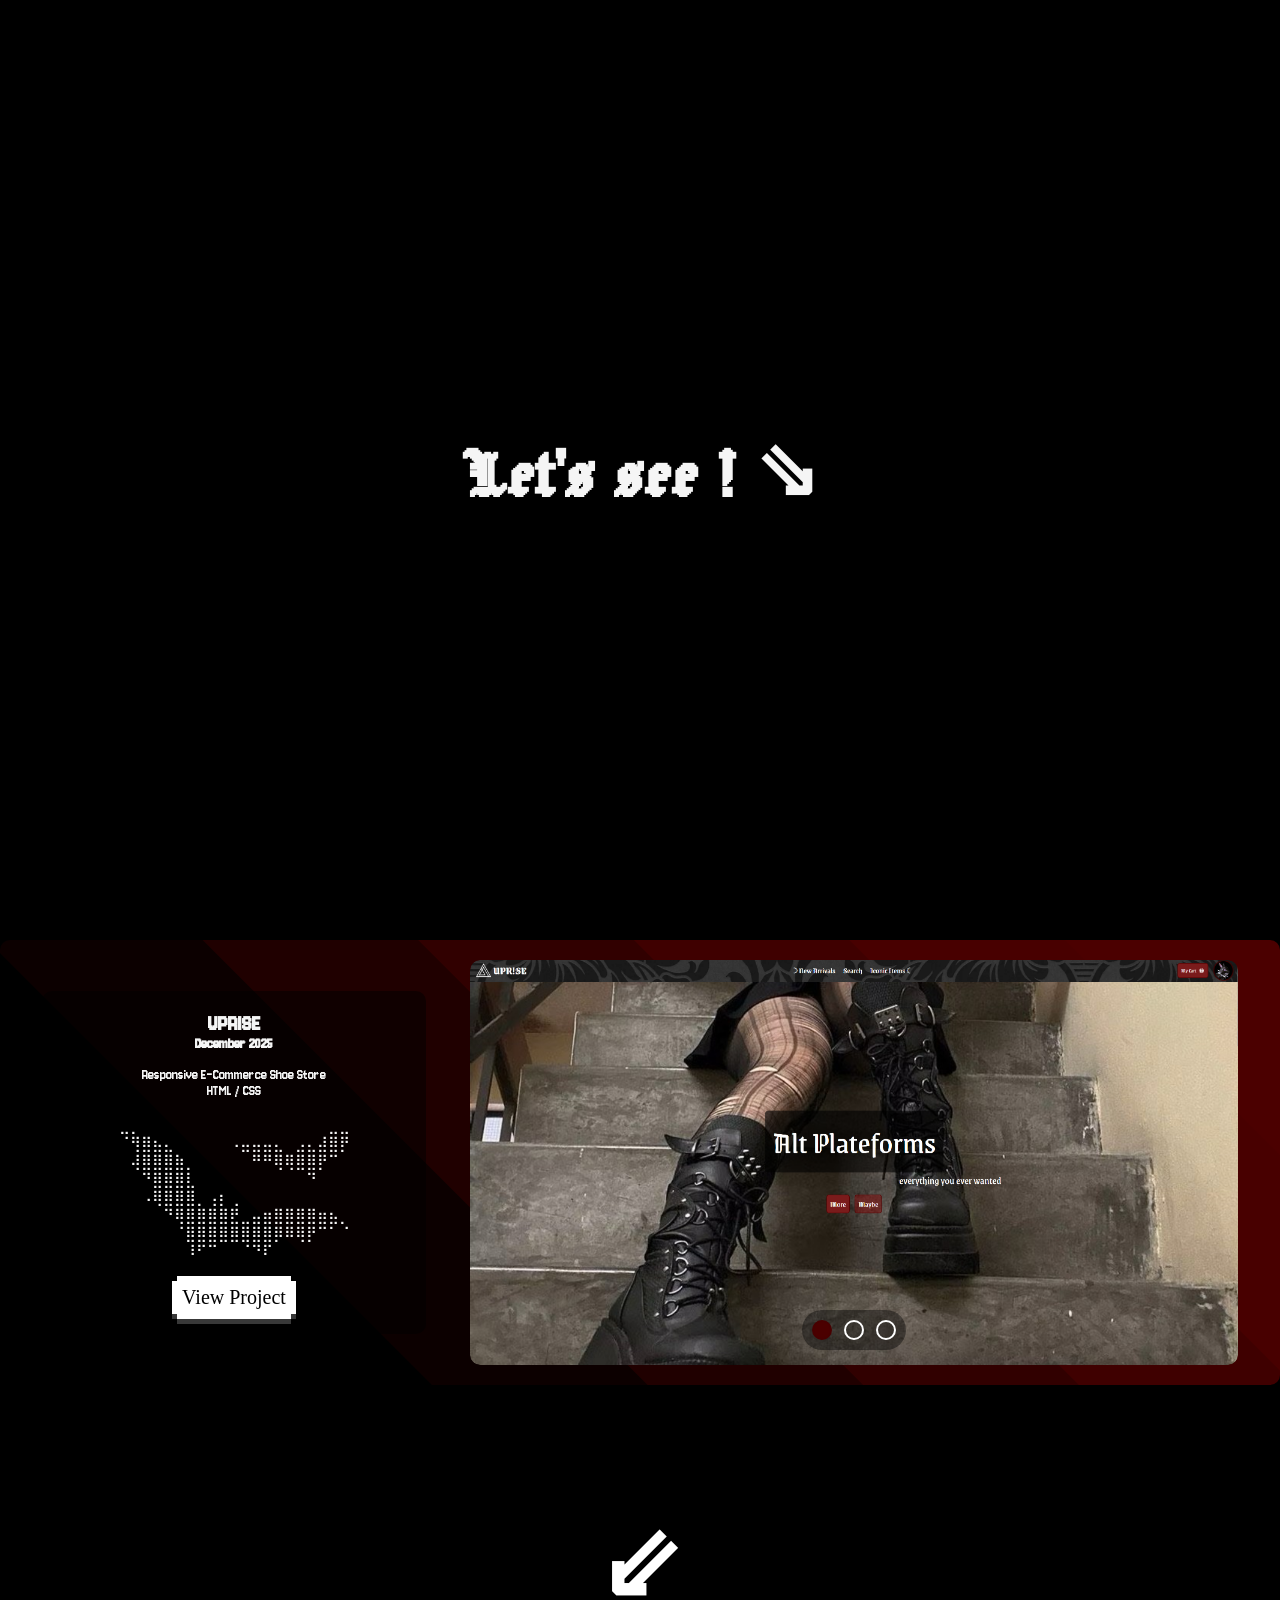
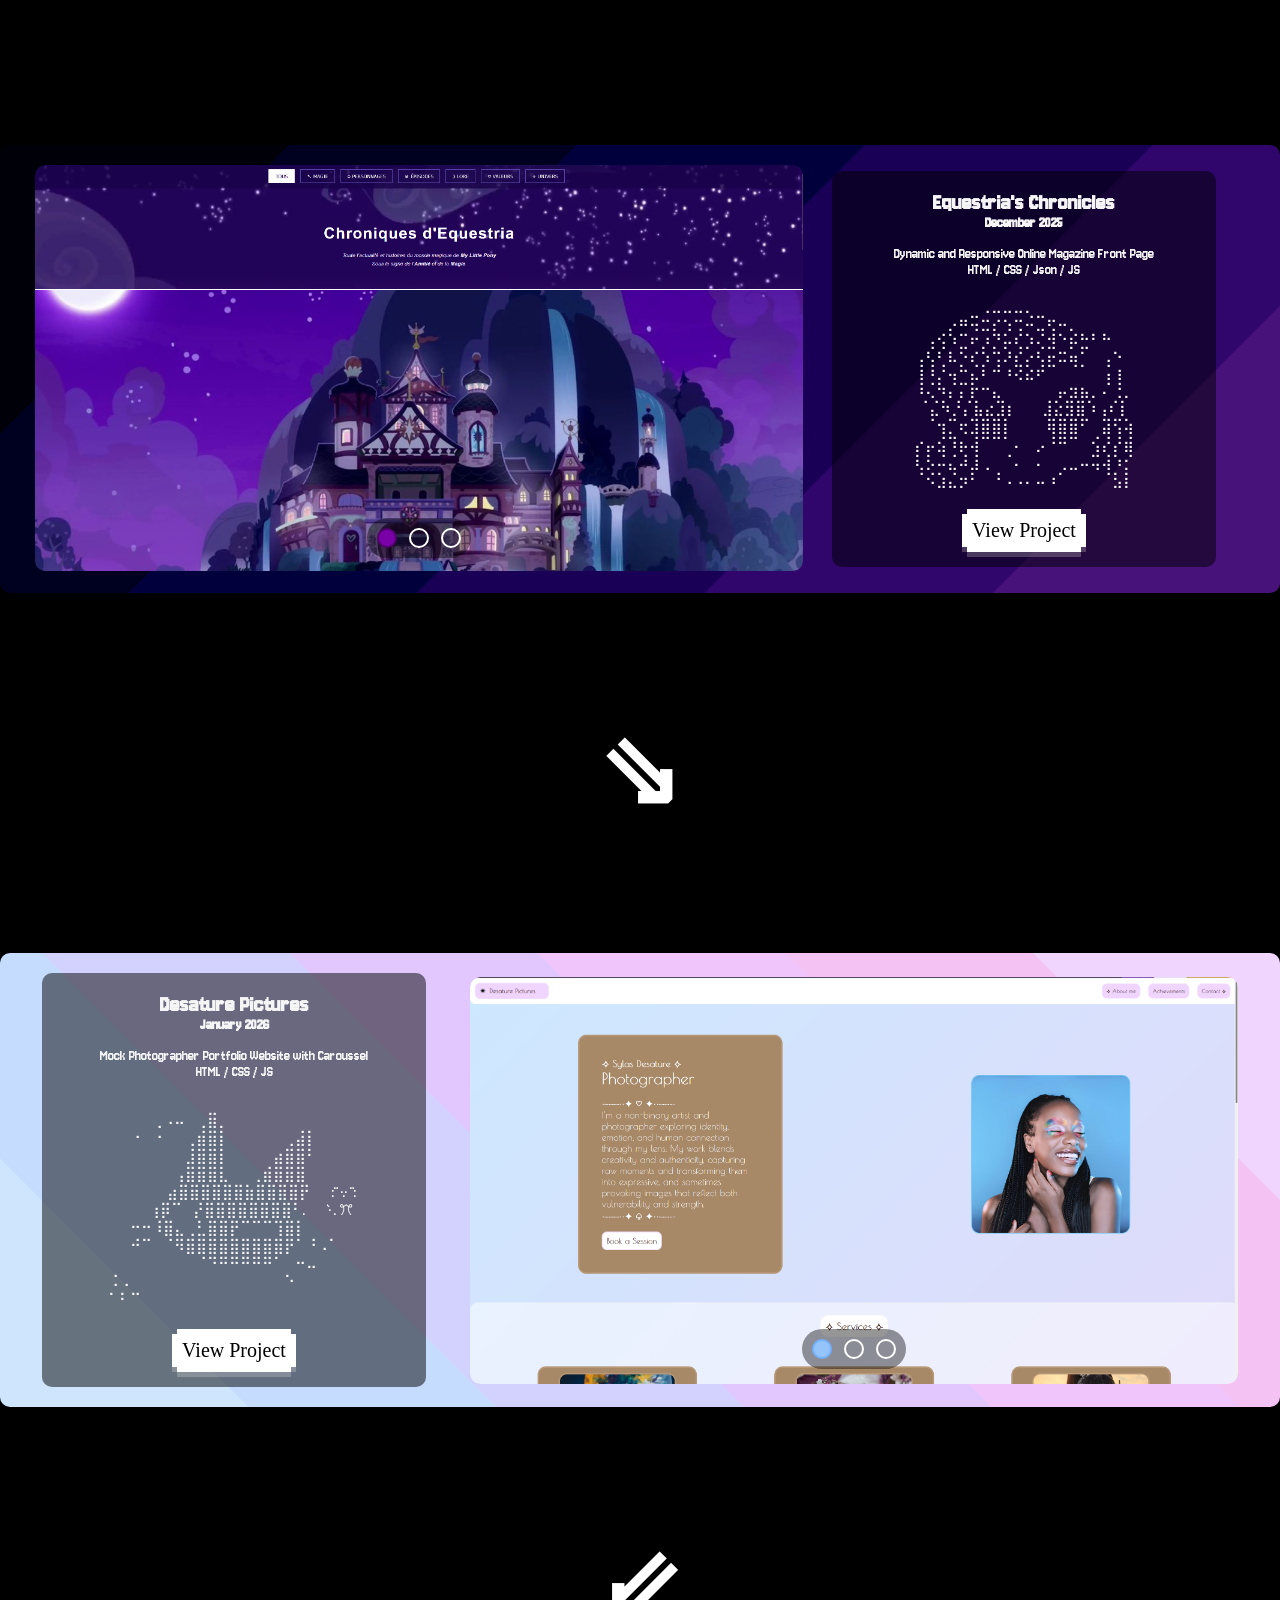
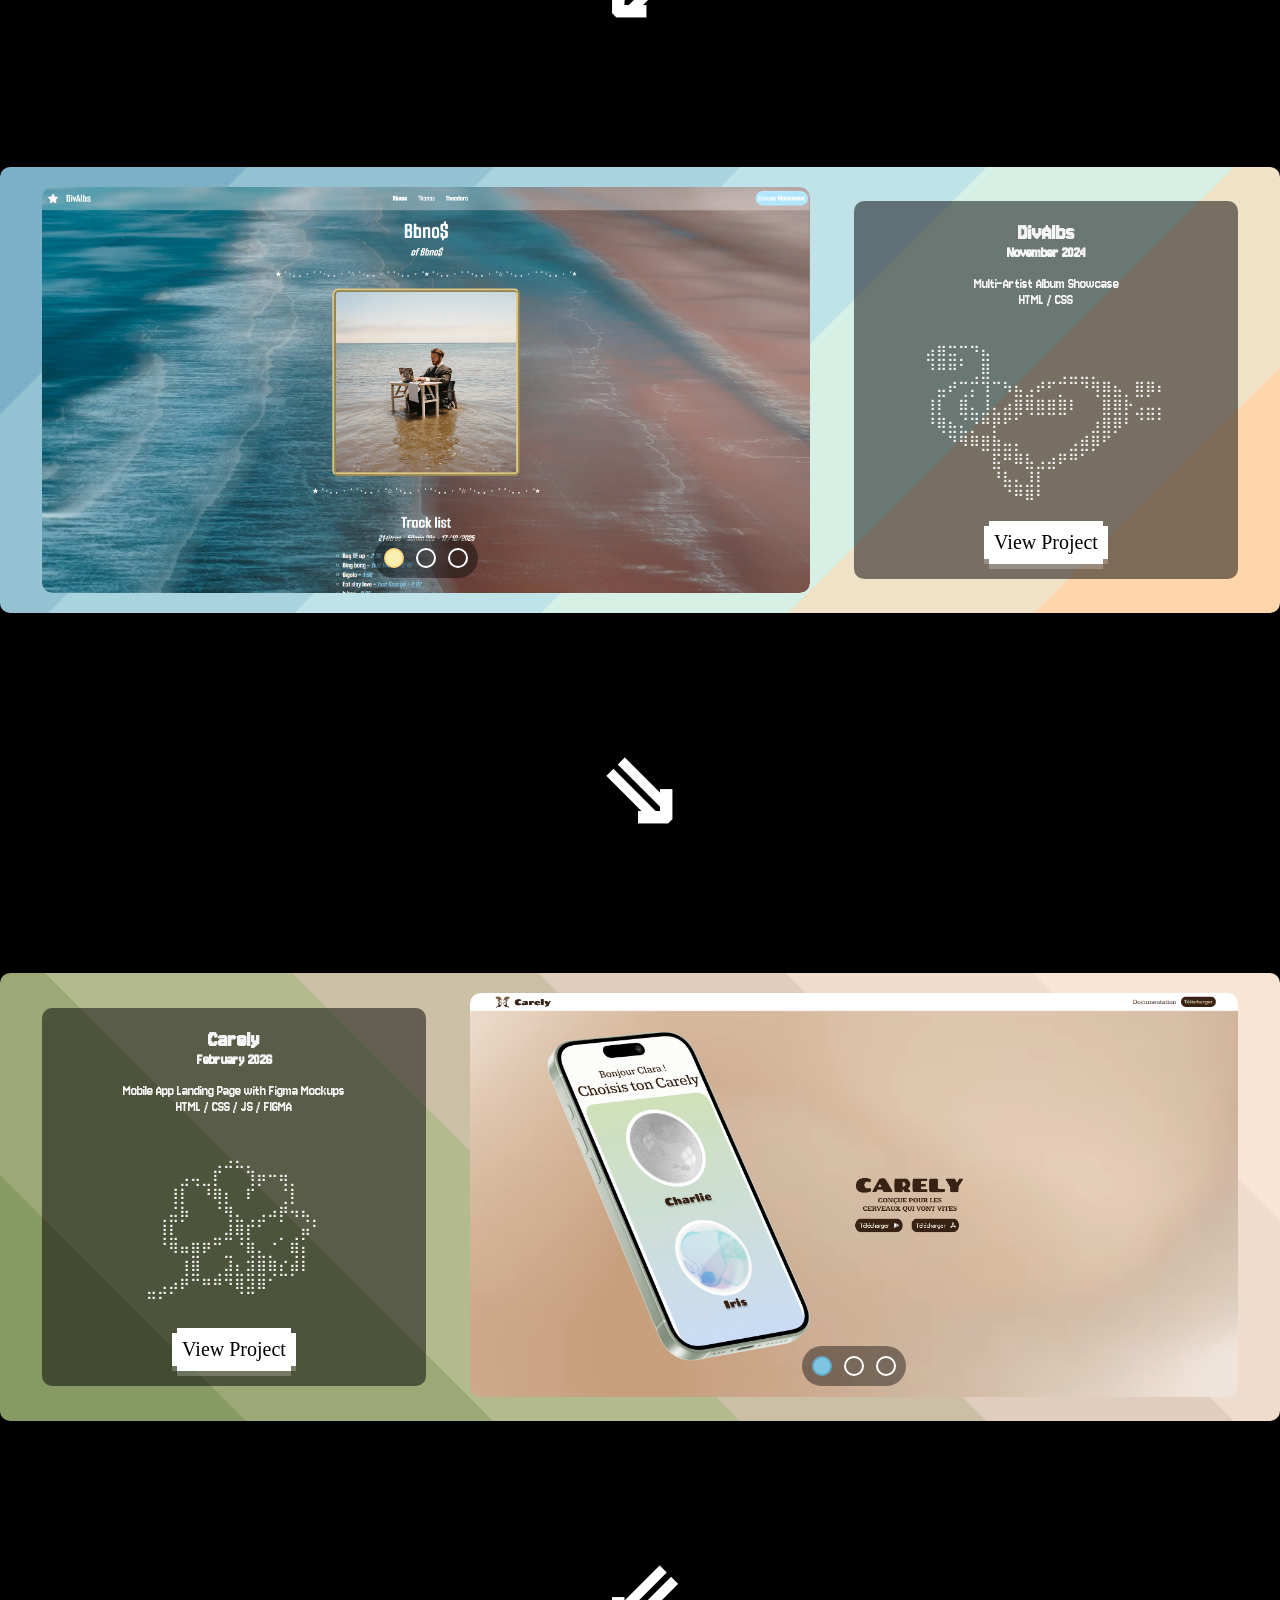
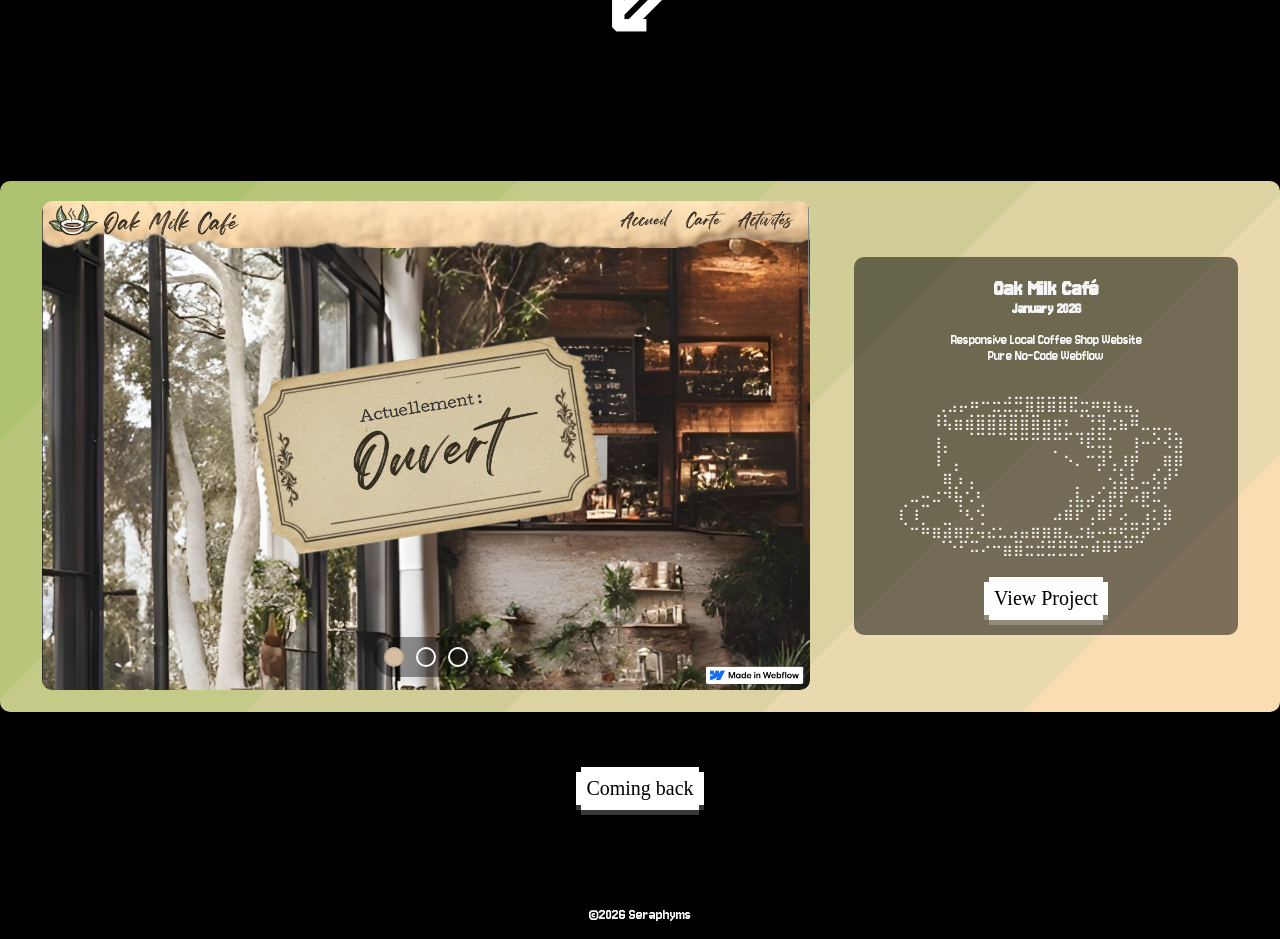
<file: workClassic.html>
<!DOCTYPE html>
<html lang="en">
<head>
    <meta charset="UTF-8">
    <meta name="viewport" content="width=device-width, initial-scale=1.0">
    <link rel="shortcut icon" href="Img/Star.png" type="image/png">
    <link rel="stylesheet" href="workClassic.css">
    <script src="workClassic.js" defer></script>
    <title>Work</title>
    
</head>
<body>
    <section id="header">
        <h1>Let's see ! ⇘</h1>
    </section>

    <section id="uprise">
        <div class="text-container">
            <h2>UPRISE</h2>
            <h4>December 2025</h4>
            <p> Responsive E-Commerce Shoe Store <br> HTML / CSS</p>
            <p>⠙⢷⣶⣄⡀⠀⠀⠀⠀⠀⢀⣀⣀⣀⡀⠀⢀⡀⣰⣿⡿<br>
⠀⣸⣿⣿⣿⣦⠀⠀⠀⠀⠀⠉⠿⠿⣿⣶⣿⣿⡿⠛⠁<br>
⠀⠈⠻⣿⣿⣿⡇⠀⠀⠀⠀⠀⠀⠀⠈⠈⠉⠻⠁⠀⠀<br>
⠀⠀⢀⣿⣿⣿⣿⠀⢀⡄⠀⠀⠀⠀⠀⠀⠀⠀⠀⠀⠀<br>
⠀⠀⠀⠈⠻⣿⣿⣷⣾⣷⡾⠀⣀⣤⣶⣶⣶⣶⣤⣄⠀<br>
⠀⠀⠀⠀⠀⠘⣿⣿⣿⣿⣿⣿⣿⣿⣿⣿⣿⡿⠛⠋⠑<br>
⠀⠀⠀⠀⠀⠀⢹⠟⠛⠉⠉⠙⠻⡟⠁⠀⠈⠁⠀⠀⠀</p>
            <a href="https://seraphyms.github.io/UPRISE/" target="_blank" class="button">View Project</a>
        </div>
        <div class="carousel-container">
            <div class="carousel">
                <input type="radio" name="u-slider" id="u-slide1" checked>
                <input type="radio" name="u-slider" id="u-slide2">
                <input type="radio" name="u-slider" id="u-slide3">
                <div class="slides">
                    <img src="Img/Work/UPRISEHeader.png">
                    <img src="Img/Work/UPRISEArticles.png">
                    <img src="Img/Work/UPRISEFooter.png">
                </div>
                <div class="radio-container">
                    <label for="u-slide1"></label>
                    <label for="u-slide2"></label>
                    <label for="u-slide3"></label>
                </div>
            </div>
        </div>
    </section>

    <div class="separator"><h1>⇙</h1></div>

    <section id="equestria">
        <div class="carousel-container">
            <div class="carousel">
                <input type="radio" name="e-slider" id="e-slide1" checked>
                <input type="radio" name="e-slider" id="e-slide2">
                <input type="radio" name="e-slider" id="e-slide3">
                <div class="slides">
                    <img src="Img/Work/EQUESTRIAHeader.png">
                    <img src="Img/Work/EQUESTRIAArticles.png">
                    <img src="Img/Work/EQUESTRIAFooter.png">
                </div>
                <div class="radio-container">
                    <label for="e-slide1"></label>
                    <label for="e-slide2"></label>
                    <label for="e-slide3"></label>
                </div>
            </div>
        </div>
        <div class="text-container">
            <h2>Equestria's Chronicles</h2>
            <h4>December 2025</h4>
            <p> Dynamic and Responsive Online Magazine Front Page <br> HTML / CSS / Json / JS </p>
            <p>⠀⠀⠀⢀⣤⣒⠬⡩⢍⠭⣑⠒⡤⣀⠀⠀⠀⠀⠀⠀<br>
⠀⢀⢔⢣⠒⡬⢩⠳⣊⡜⢢⡙⢼⠢⣕⠦⠆⠦⠀⠀<br>
⢀⢎⠎⣆⠫⡔⢣⢓⡱⡜⡡⢎⡭⣒⣥⠋⠀⢀⠢⠀<br>
⢸⠸⡘⢤⠓⣌⠇⠚⠰⢝⣕⠞⠉⠀⠈⠁⠀⢨⢰⠀<br>
⠸⢌⠳⡌⡍⡗⠒⣄⠀⠀⠀⠀⠀⡤⣲⣦⡀⠌⢘⡀<br>
⠈⣌⠳⡘⡌⣧⣔⣹⡆⠀⠀   ⣸⣕⣻⣿⠱⢠⠎⡇<br>
⠀⠈⢲⡉⢖⣹⣿⣿⡇⠀⠀⠀⢿⣿⣿⠋⠀⣽⢫⢵<br>
⡔⡤⣪⠹⡦⢼⠉⠉⠁⠄⠀⡠⠘⠛⠉⠀⢪⡜⡜⣾<br>
⢇⡣⠬⣌⠼⣸⢀⠀⠈⠄⠀⠄⠀⢀⣀⠤⢭⢼⠱⡊<br>
⠈⠪⣱⣌⡲⠃⠀⠘⠠⠠⠄⠤⠰⠁⠀⠀⠀⠈⣣⡇</p>
            <a class="button" href="https://la-toile-paris.github.io/js-webmag-Seraphyms/" target="_blank">View Project</a>
        </div>
    
    </p>

    </section>

    <div class="separator"><h1>⇘</h1></div>
    
    <section id="desature">
        <div class="text-container">
            <h2>Desature Pictures</h2>
            <h4>January 2026</h4>
            <p>Mock Photographer Portfolio Website with Caroussel<br> HTML / CSS / JS</p>
            <p>⠀⠀⠀⠀⢀⠠⠤⠀⢀⣿⡀⠀⠀⠀⠀⠀⠀⠀⠀⠀⠀⠀⠀<br>
⠀⠀⠐⠀⠐⠀⠀⢀⣾⣿⡇⠀⠀⠀⠀⠀⢀⣼⡇⠀⠀⠀⠀<br>
⠀⠀⠀⠀⠀⠀⠀⣸⣿⣿⡇⠀⠀⠀⠀⣴⣿⣿⠃⠀⠀⠀⠀<br>
⠀⠀⠀⠀⠀⠀⢠⣿⣿⣿⣇⠀⠀⢀⣾⣿⣿⣿⠀⠀⠀⠀⠀<br>
⠀⠀⠀⠀⠀⣴⣿⣿⣿⣿⣿⣿⣷⣿⣿⣿⣿⡟⠀⠀:¨ ·.· ¨:<br>
⠀⠀⠀⠀⢰⡿⠉⠀⡜⣿⣿⣿⣿⣿⣿⣿⣿⠃.⠀⠀`· . ꔫ⠀<br>
⠀⠀⠒⠒⠸⣿⣄⢀⣃⣿⣿⡟⠉⠉⠉⢹⣿⡇⠀⠀⠀⠀⠀<br>
⠀⠀⠚⠉⠀⠈⠻⣿⣿⣿⣿⣿⣿⣿⣿⣿⡟⠁⠘⠠⠁⠀⠀<br>
⠀⠀⠀⠀⠀⠀⠀⠀⠈⠙⠛⠛⠛⠛⠛⠁⠀⠒⠤⠀⠀⠀⠀<br>
⠨⠠⠀⠀⠀⠀⠀⠀⠀⠀⠀⠀⠀⠀⠀⠀⠑⠀⠀⠀⠀⠀⠀<br>
⠁⠃⠉⠀⠀⠀⠀⠀⠀⠀⠀⠀⠀⠀⠀⠀⠀⠀⠀⠀⠀⠀⠀</p>
            <a class="button" href="https://seraphyms.github.io/PhotographerPortfolio/" target="_blank">View Project</a>
        </div>
        <div class="carousel-container">
            <div class="carousel">
                <input type="radio" name="p-slider" id="p-slide1" checked>
                <input type="radio" name="p-slider" id="p-slide2">
                <input type="radio" name="p-slider" id="p-slide3">
                <div class="slides">
                    <img src="Img/Work/DESATUREHeader.png">
                    <img src="Img/Work/DESATUREArticles.png">
                    <img src="Img/Work/DESATUREFooter.png">
                </div>
                <div class="radio-container">
                    <label for="p-slide1"></label>
                    <label for="p-slide2"></label>
                    <label for="p-slide3"></label>
                </div>
            </div>
        </div>
    </section>

    <div class="separator"><h1>⇙</h1></div>

    <section id="divalbum">
        <div class="carousel-container">
            <div class="carousel">
                <input type="radio" name="d-slider" id="d-slide1" checked>
                <input type="radio" name="d-slider" id="d-slide2">
                <input type="radio" name="d-slider" id="d-slide3">
                <div class="slides">
                    <img src="Img/Work/DIVALBUMS1.png">
                    <img src="Img/Work/DIVALBUMS2.png">
                    <img src="Img/Work/DIVALBUMS3.png">
                </div>
                <div class="radio-container">
                    <label for="d-slide1"></label>
                    <label for="d-slide2"></label>
                    <label for="d-slide3"></label>
                </div>
            </div>
        </div>
        <div class="text-container">
            <h2>DivAlbs</h2>
            <h4>November 2024</h4>
            <p>Multi-Artist Album Showcase <br> HTML / CSS </p>
            <p>⣠⣶⣒⠒⠲⣄⠀⠀⠀⠀⠀⠀⠀⠀⠀⠀⠀⠀⠀⠀⠀⠀<br>
⠹⠿⠿⠃⠀⣿⠀⠀⠀⠀⠀⠀⠀⠀⠀⠀⠀⠀⠀⠀⠀⠀<br>
⠀⣀⡴⠒⡚⢻⠒⢦⣄⢀⡴⠖⠚⠛⠻⢷⣶⣄⠀⣶⣶⡄<br>
⢰⡏⠀⣾⡁⢸⡀⣠⣿⣿⣶⣶⣷⡆⠀⠈⣿⣿⡧⢉⣁⡀<br>
⠸⣷⣄⡙⠻⠿⡿⠟⠋⠈⠉⠉⠉⠀⠀⢠⣿⣿⠇⠙⠛⠃<br>
⠀⠈⠻⢿⣷⣶⣧⣀⡀⠀⠀⠀⠀⢀⣴⣿⠟⠁⠀⠀⠀⠀<br>
⠀⠀⠀⠀⠀⠉⣟⠿⣷⣆⢀⣠⡶⠿⠋⠁⠀⠀⠀⠀⠀⠀<br>
⠀⠀⠀⠀⠀⠀⠹⣆⡀⢹⡏⠉⠀⠀⠀⠀⠀⠀⠀⠀⠀⠀<br>
⠀⠀⠀⠀⠀⠀⠀⠙⠿⣿⠇⠀⠀⠀⠀⠀⠀⠀⠀⠀⠀⠀</p>
            <a class="button" href="https://seraphyms.github.io/Album/" target="_blank">View Project</a>
        </div>
        
    </section>

    <div class="separator"><h1>⇘</h1></div>

    <section id="carely">
        <div class="text-container">
            <h2>Carely</h2>
            <h4>February 2026</h4>
            <p>Mobile App Landing Page with Figma Mockups <br> HTML / CSS / JS / FIGMA</p>
            <p>⠀⠀⠀⠀⠀⠀⠀⢀⡀⠀⠀⠀⠀⠀⠀⠀<br>
⠀⠀⠀⢀⣀⠀⡞⠉⠉⢳⣤⠤⣤⠀⠀⠀<br>
⠀⠀⢰⡏⠈⠹⣷⡄⠀⡞⠁⠀⠘⡇⠀⠀<br>
⠀⠀⣘⣧⠀⠀⠘⢷⡀⠀⢀⣠⡾⢥⣄⠀<br>
⠀⢸⡏⠁⠀⠀⠀⣸⣿⡞⠋⠀⠁⠀⣬⠃<br>
⠀⠘⢿⣤⣶⡶⠛⠉⠘⣷⡀⠐⠁⣾⡅⠀<br>
⠀⠀⠀⢰⣿⠀⠀⣹⡄⣺⣿⣷⡔⣼⡇⠀<br>
⠀⢀⣠⡾⠛⠶⠾⠻⣿⣻⣿⠊⠉⠁⠀⠀<br>
⠛⠋⠁⠀⠀⠀⠀⠀⠈⠉⠀⠀⠀⠀⠀⠀</p>
    <a class="button" href="https://la-toile-paris.github.io/p3-groupe3-carely/" target="_blank">View Project</a>
        </div>
        <div class="carousel-container">
            <div class="carousel">
                <input type="radio" name="c-slider" id="c-slide1" checked>
                <input type="radio" name="c-slider" id="c-slide2">
                <input type="radio" name="c-slider" id="c-slide3">
                <div class="slides">
                    <img src="Img/Work/CARELYHeader.png">
                    <img src="Img/Work/CARELYArticles.png">
                    <img src="Img/Work/CARELYFooter.png">
                </div>
                <div class="radio-container">
                    <label for="c-slide1"></label>
                    <label for="c-slide2"></label>
                    <label for="c-slide3"></label>
                </div>
            </div>
        </div>
    </section>

    <div class="separator"><h1>⇙</h1></div>

    <section id="OatMilkCafé">
        <div class="carousel-container">
            <div class="carousel">
                <input type="radio" name="o-slider" id="o-slide1" checked>
                <input type="radio" name="o-slider" id="o-slide2">
                <input type="radio" name="o-slider" id="o-slide3">
                <div class="slides">
                    <img src="Img/Work/CAFEHeader.png">
                    <img src="Img/Work/CAFEArticles.png">
                    <img src="Img/Work/CAFEFooter.png">
                </div>
                <div class="radio-container">
                    <label for="o-slide1"></label>
                    <label for="o-slide2"></label>
                    <label for="o-slide3"></label>
                </div>
            </div>
        </div>
        <div class="text-container">
            <h2>Oak Milk Café</h2>
            <h4>January 2026</h4>
            <p>Responsive Local Coffee Shop Website<br> Pure No-Code Webflow</p>
            <p>⠀⠀⠀⢀⣠⡤⠶⠒⣒⣚⣛⣿⣿⣿⣿⣟⣒⠶⢶⣦⣤⡀⠀⠀⠀⠀<br>
⠀⠀⠀⠸⢧⣶⣾⣿⣿⣿⣿⣿⣿⣶⡶⠆⠈⢙⣻⣐⣦⠿⣀⣀⣀⠀⠀<br>
⠀⠀⠀⢰⡀⠀⠈⠉⠉⠉⠛⠛⠛⠛⠛⠋⠹⣟⣛⡂⠀⢰⠤⠕⢜⣳⠀<br>
⠀⠀⠀⢸⠁⡀⠀⠀⠀⠀⠀⠀⠀⠀⠁⠢⡀⠒⣺⢃⢰⡾⠀⠀⣶⣿⠀<br>
⠀⠀⠀⠀⣶⢡⢀⠀⠀⠀⠀⠀⠀⠀⠀⠀⠀⠀⠁⢌⣣⠇⣀⢎⡼⠃⠀<br>
⠀⣀⠤⣐⠺⣧⢊⠆⠀⠀⠀⠀⠀⠀⠀⢀⣇⣠⢊⡾⡟⣩⡶⣋⠁⠀⠀<br>
⡎⢰⠉⠀⠀⠘⢆⠪⠀⠀⠀⠀⠀⠀⣠⣾⡟⢁⣿⠏⡡⠀⢩⡂⣷⠀⠀<br>
⠈⠒⠷⣶⣽⣶⡶⢬⣔⣂⣠⣤⣶⣶⣶⣄⣐⣮⠤⠶⢞⣛⡽⠚⠁⠀⠀<br>
⠀⠀⠀⠈⠑⠋⠭⠔⠒⣶⣿⣒⣚⣛⣛⣛⡒⠾⠿⠟⠛⠉⠀⠀⠀⠀</p>
        <a href="https://oat-milk-cafe.webflow.io/" class="button" target="_blank">View Project</a>
        </div>
    </section>

    <section id="calltoaction">
        <button class="button" onclick="location.href='home.html'">Coming back </button>
    </section>
    
    <footer>
        <div class="separator2"></div>
        <p>©2026 Seraphyms </p>
    </footer>
</body>
</html>
</file>
<file: workClassic.css>
@import url('https://fonts.googleapis.com/css2?family=Jersey+10&display=swap');
@import url('https://fonts.googleapis.com/css2?family=Jacquard+24&display=swap');

/*html{
  scroll-snap-type: none;
   scroll-behavior: smooth;
}*/

body{
    background-color: rgb(0, 0, 0);
    color: #f5f5f5;
    font-family: "Jersey 10", sans-serif;
    padding: 0%;
    margin: 0%;
}

section{
    height: auto;
    margin: 0;
    padding: 20px;
    display: flex;
    justify-content:space-around;
    align-items: center;
    border-radius: 10px;
  
    /*scroll-snap-align: center;
    scroll-snap-stop: normal;*/
}

#header{
    display: flex;
    justify-content: center;
    align-items: center;
    height: 100vh;
    font-size: 4vw;
    font-family: "Jacquard 24", serif;
}

header h1{
  animation: glitchOnly 1.5s infinite steps(2, end)
}

.text-container{
  display: flex;
  font-size: 1.2vw;
  flex-direction: column;
  justify-content: center;
  align-items: center;
  background-color: rgba(0, 0, 0, 0.5);
  width: 30vw;
  border-radius: 10px;
}

p, h2,h4{
  text-align: center;
}

h2{
  margin-bottom: 0;
}

h4{
  margin: 0;
}

.separator{
  display: flex;
  justify-content: center;
  align-items: center;
  color: white;
  height: 40vh;
}

.separator h1{
  font-size: 100px;
  animation: glitchOnly 1.5s infinite steps(2, end)
}

.separator2{
  height:5vh;
}

#calltoaction{
  display: flex;
  justify-content: center!important;
  gap: 30px;
  padding-top: 50px;
}

.button {
    color: #000;
    text-decoration: none;
    background-color: #ffffff;
    font-family: "Jersey 25";
    border: 0;
    font-size: 20px;
    padding: 5px;
    box-shadow: 
        0px 5px #fff, 0px -5px #fff, 
        5px 0px #fff, -5px 0px #fff, 
        0px 10px #ffffff38, 5px 5px #ffffff38, -5px 5px #ffffff38,
        inset 0px 5px #ffffff36;
    cursor: pointer;
    margin-top: 10px;
    margin-bottom: 20px;
    height: fit-content;
}

.button:hover{
  background-color: #e2e2e2;
  box-shadow: 
        0px 5px #e2e2e2, 0px -5px #e2e2e2, 
        5px 0px #e2e2e2, -5px 0px #e2e2e2, 
        0px 10px #ffffff38, 5px 5px #ffffff38, -5px 5px #ffffff38,
        inset 0px 5px #ffffff36;
}


.button:active {
    transform: translateY(5px);
    box-shadow: 
        0px 5px #fff, 0px -5px #fff, 
        5px 0px #fff, -5px 0px #fff, 
        inset 0px 5px #ffffff38;
}

/**Carroussel**/
.carousel {
  position: relative;
  width: 60vw;
  height: auto;
  overflow: hidden;
  border-radius: 10px;

}

input[type="radio"] {
  display: none;
}

.radio-container {
  position: absolute;
  bottom: 15px;
  left: 50%;
  transform: translateX(-50%);
  display: flex;
  gap: 12px;
  z-index: 10;
  background-color: #00000069;
  padding: 10px;
  border-radius: 20px;
}

.radio-container label {
  width: 16px;
  height: 16px;
  border: 2px solid #ffffff;
  border-radius: 50%;
  cursor: pointer;
  transition: background-color 0.2s ease;
  background-color: transparent;
}


.slides {
  display: flex;
  width: calc(300%);
  height: 100%;
   border-radius: 10px;
  transition: transform 0.6s ease;
}

.slides img {
  width: calc(100% / 3);
  height: 100%;
  border-radius: 10px;
  object-fit: cover;
  flex-shrink: 0;
}

/* --- TOUTES LES SLIDES 1 --- */
#u-slide1:checked ~ .slides,
#e-slide1:checked ~ .slides,
#p-slide1:checked ~ .slides,
#d-slide1:checked ~ .slides,
#c-slide1:checked ~ .slides,
#o-slide1:checked ~ .slides {
    transform: translateX(0%);
}

/* --- TOUTES LES SLIDES 2 --- */
#u-slide2:checked ~ .slides,
#e-slide2:checked ~ .slides,
#p-slide2:checked ~ .slides,
#d-slide2:checked ~ .slides,
#c-slide2:checked ~ .slides,
#o-slide2:checked ~ .slides {
    transform: translateX(-33.333%);
}

/* --- TOUTES LES SLIDES 3 --- */
#u-slide3:checked ~ .slides,
#e-slide3:checked ~ .slides,
#p-slide3:checked ~ .slides,
#d-slide3:checked ~ .slides,
#c-slide3:checked ~ .slides,
#o-slide3:checked ~ .slides {
    transform: translateX(-66.666%);
}

/**UPRISE*/
#uprise{
background: linear-gradient(45deg, #000000 0.000%, #000000 12.500%, #000000 calc(12.500% + 1px), #000000 25.000%, #0c0000 calc(25.000% + 1px), #0c0000 37.500%, #200000 calc(37.500% + 1px), #200000 50.000%, #310000 calc(50.000% + 1px), #310000 62.500%, #3f0000 calc(62.500% + 1px), #3f0000 75.000%, #480000 calc(75.000% + 1px), #480000 87.500%, #4b0000 calc(87.500% + 1px) 100.000%);
}

#u-slide1:checked ~ .radio-container label[for="u-slide1"],
#u-slide2:checked ~ .radio-container label[for="u-slide2"],
#u-slide3:checked ~ .radio-container label[for="u-slide3"] {
  background-color: #4b0000!important;
  border: 2px solid #480000!important;
}

/**EQUESTRIA**/
#equestria{
background: linear-gradient(135deg, #000008 0.000%, #000008 16.667%, #000021 calc(16.667% + 1px), #000021 33.333%, #02003c calc(33.333% + 1px), #02003c 50.000%, #190056 calc(50.000% + 1px), #190056 66.667%, #30066c calc(66.667% + 1px), #30066c 83.333%, #47137b calc(83.333% + 1px) 100.000%);
}

#e-slide1:checked ~ .radio-container label[for="e-slide1"],
#e-slide2:checked ~ .radio-container label[for="e-slide2"],
#e-slide3:checked ~ .radio-container label[for="e-slide3"] {
  background-color: #7a00a8!important;
  border: 2px solid #51006e!important;
}

/**DESATURE**/
#desature{
background: linear-gradient(
  45deg,
  #cee5fd 0.000%,
  #cee5fd 14.286%,
  #c5dcff calc(14.286% + 1px),
  #c5dcff 28.571%,
  #d3d2ff calc(28.571% + 1px),
  #d3d2ff 42.857%,
  #e2c7ff calc(42.857% + 1px),
  #e2c7ff 57.143%,
  #f0c5fb calc(57.143% + 1px),
  #f0c5fb 71.429%,
  #f5c3f3 calc(71.429% + 1px),
  #f5c3f3 85.714%,
  #f0d5fe calc(85.714% + 1px) 100%
);}

#p-slide1:checked ~ .radio-container label[for="p-slide1"],
#p-slide2:checked ~ .radio-container label[for="p-slide2"],
#p-slide3:checked ~ .radio-container label[for="p-slide3"] {
  background-color: #94c4fa!important;
  border: 2px solid #75b1ff!important;
}

/**DIVALBUM**/
#divalbum{
background: linear-gradient(
  135deg,
  #7cb0c6 0.000%,
  #7cb0c6 14.286%,
  #93c2d3 calc(14.286% + 1px),
  #93c2d3 28.571%,
  #a9d3df calc(28.571% + 1px),
  #a9d3df 42.857%,
  #c0e3ea calc(42.857% + 1px),
  #c0e3ea 57.143%,
  #d7f0e6 calc(57.143% + 1px),
  #d7f0e6 71.429%,
  #f0e2c6 calc(71.429% + 1px),
  #f0e2c6 85.714%,
  #ffd5ab calc(85.714% + 1px) 100%
);}

#d-slide1:checked ~ .radio-container label[for="d-slide1"],
#d-slide2:checked ~ .radio-container label[for="d-slide2"],
#d-slide3:checked ~ .radio-container label[for="d-slide3"]  {
  background-color: #f8eeb2;
  border: 2px solid #ffd780;
}

/**CARELY**/
#carely{
background: linear-gradient(
  225deg,
  #f8e5d5 0.000%,
  #f8e5d5 14.286%,
  #f0dccd calc(14.286% + 1px),
  #f0dccd 28.571%,
  #e0cdbd calc(28.571% + 1px),
  #e0cdbd 42.857%,
  #cbbfa6 calc(42.857% + 1px),
  #cbbfa6 57.143%,
  #b3ba8e calc(57.143% + 1px),
  #b3ba8e 71.429%,
  #9ca976 calc(71.429% + 1px),
  #9ca976 85.714%,
  #889a63 calc(85.714% + 1px) 100%
);}

#c-slide1:checked ~ .radio-container label[for="c-slide1"],
#c-slide2:checked ~ .radio-container label[for="c-slide2"],
#c-slide3:checked ~ .radio-container label[for="c-slide3"] {
    background-color: #7dc5e2;
    border: 2px solid #63abc7;}

/**OATMILKCAFÉ**/
#OatMilkCafé{

background: linear-gradient(
  135deg,
  #adc26e 0.000%,
  #adc26e 14.286%,
  #b8c57a calc(14.286% + 1px),
  #b8c57a 28.571%,
  #c4ca88 calc(28.571% + 1px),
  #c4ca88 42.857%,
  #d0ce96 calc(42.857% + 1px),
  #d0ce96 57.143%,
  #dcd3a3 calc(57.143% + 1px),
  #dcd3a3 71.429%,
  #ead8ae calc(71.429% + 1px),
  #ead8ae 85.714%,
  #fbddb4 calc(85.714% + 1px) 100%
);
}

#o-slide1:checked ~ .radio-container label[for="o-slide1"],
#o-slide2:checked ~ .radio-container label[for="o-slide2"],
#o-slide3:checked ~ .radio-container label[for="o-slide3"] {
  background-color: #d6bea4;
  border: 2px solid #c2ad94;
}


/*Tablet*/
@media ( width < 1024px) {
  section{
    flex-direction: column;
    justify-content: center;
    gap: 20px;
  }

  .text-container{
    font-size: 1.2vw;
    max-height: 30vh;
    width: 80vw;
  }

  .carousel{
    width: 80vw;
  }
}

/*Phone - useless
@media (width <= 767px) {
section{
    flex-direction: column;
  }
  .carousel{
    width: 90vw;
  }
}*/

@keyframes glitchOnly {
  0% {
    transform: translate(0, 0);
    clip-path: inset(0 0 10% 0);
  }

  20% {
    transform: translate(-2px, 1px);
    clip-path: inset(5% 0 8% 0);
  }

  40% {
    transform: translate(2px, -1px);
    clip-path: inset(3% 0 6% 0);
  }

  60% {
    transform: translate(-1px, 1px);
    clip-path: inset(6% 0 4% 0);
  }

  80% {
    transform: translate(2px, -1px);
    clip-path: inset(2% 0 7% 0);
  }

  100% {
    transform: translate(0, 0);
    clip-path: inset(0 0 0 0);
  }
}
</file>
